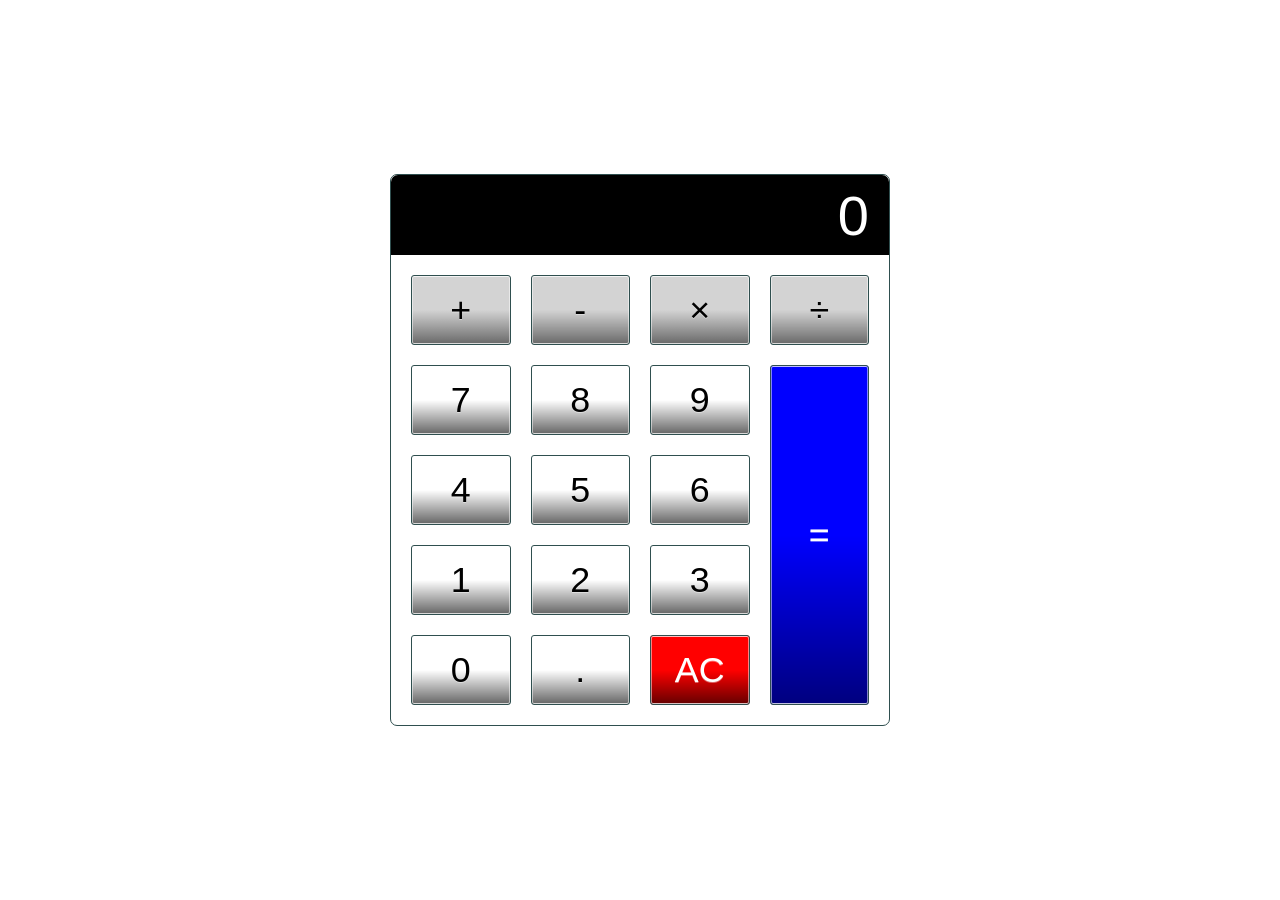
<file: index.html>
<!DOCTYPE html>
<html lang="en">
<head>
    <meta charset="UTF-8">
    <meta name="viewport" content="width=device-width, initial-scale=1.0">
    <title>Calculator</title>
    <!--Link CSS File-->
    <link rel="stylesheet" href="./css/calculator.css">   
    <!--Link JavaScript File-->
    <script src="./js/calculator.js" defer></script>
</head>


<body>
    <!--This is the main div container that will display the calculator-->
    <div class="calculator">
        <!--This input displays the result of the calculation-->
        <input type="text" class="calculator-screen" value="0" disabled>
        <!--This section displays all buttons that a user can press to make a calculation-->
        <div class="calculator-keys">
            <button type="button" class="operator" value="+">+</button>
            <button type="button" class="operator" value="-">-</button>
            <button type="button" class="operator" value="*">&times;</button>
            <button type="button" class="operator" value="/">&divide;</button>

            <button type="button" value="7">7</button>
            <button type="button" value="8">8</button>
            <button type="button" value="9">9</button>
            
            <button type="button" value="4">4</button>
            <button type="button" value="5">5</button>
            <button type="button" value="6">6</button>
            
            <button type="button" value="1">1</button>
            <button type="button" value="2">2</button>
            <button type="button" value="3">3</button>

            <button type="button" value="0">0</button>
            <button type="button" class="decimal function" value=".">.</button>
            <button type="button" class="all-clear function" value="all-clear">AC</button>

            <button type="button" class="equal-sign operator" value="=">=</button>

        </div>
    </div>    
</body>

</html>
</file>
<file: css/calculator.css>
html {
    font-size: 70%;
    box-sizing: border-box;
}

*, *::before, *::after {
    margin: 0;
    padding: 0;
    box-sizing: inherit;
}

.calculator {
    border: 1.2px solid darkslategray;
    border-radius: 7px;
    position: absolute;
    top: 50%;
    left: 50%;
    transform: translate(-50%, -50%);
    width: 500px;
}


.calculator-screen {
    width: 100%;
    font-size: 5rem;
    height: 80px;
    border: none;
    background-color: black;
    color: white;
    text-align: right;
    padding-right: 20px;
    padding-left: 20px;
    border-radius: 7px 7px 0px 0px;
}

button {
    height: 70px;
    border-radius: 3px;
    border: 1px solid darkslategray;
    background-color: transparent;
    font-size: 3.2rem;
    color: black;
    background-image: linear-gradient(to bottom, transparent, transparent 50%, rgba(0, 0, 0, 0.6));
    text-shadow: 0 1px rgba(255, 255, 255, .4);
    box-shadow: inset 0 0 0 1px rgba(255, 255, 255, .5),
    inset 0 1px 0 0 rgba(255, 255, 255, .5),
    inset 0 -1px 0 0 rgba(255, 255, 255, .5),
    0 1px 0 0 rgba(255, 255, 255, .5);
}

button:hover {
    background-color: #e1e1e1;
}

.operator {
    color: black;
    background-image: linear-gradient(to bottom, transparent, transparent 50%, rgba(0, 0, 0, 0.5));
    background-color: lightgray;
}

.all-clear {
    background-color: red;
    border-color: darkslategray;
    color: #ffffff;
}

.equal-sign {
    background-color: blue;
    border-color: darkslategray;
    color: #fff;
    height: 100%;
    grid-area: 2/4/6/5;
}

.equal-sign:hover {
    background-color: darkblue;
}

.calculator-keys {
    display: grid;
    grid-template-columns: repeat(4, 1fr);
    grid-gap: 20px;
    padding: 20px;
}
</file>
